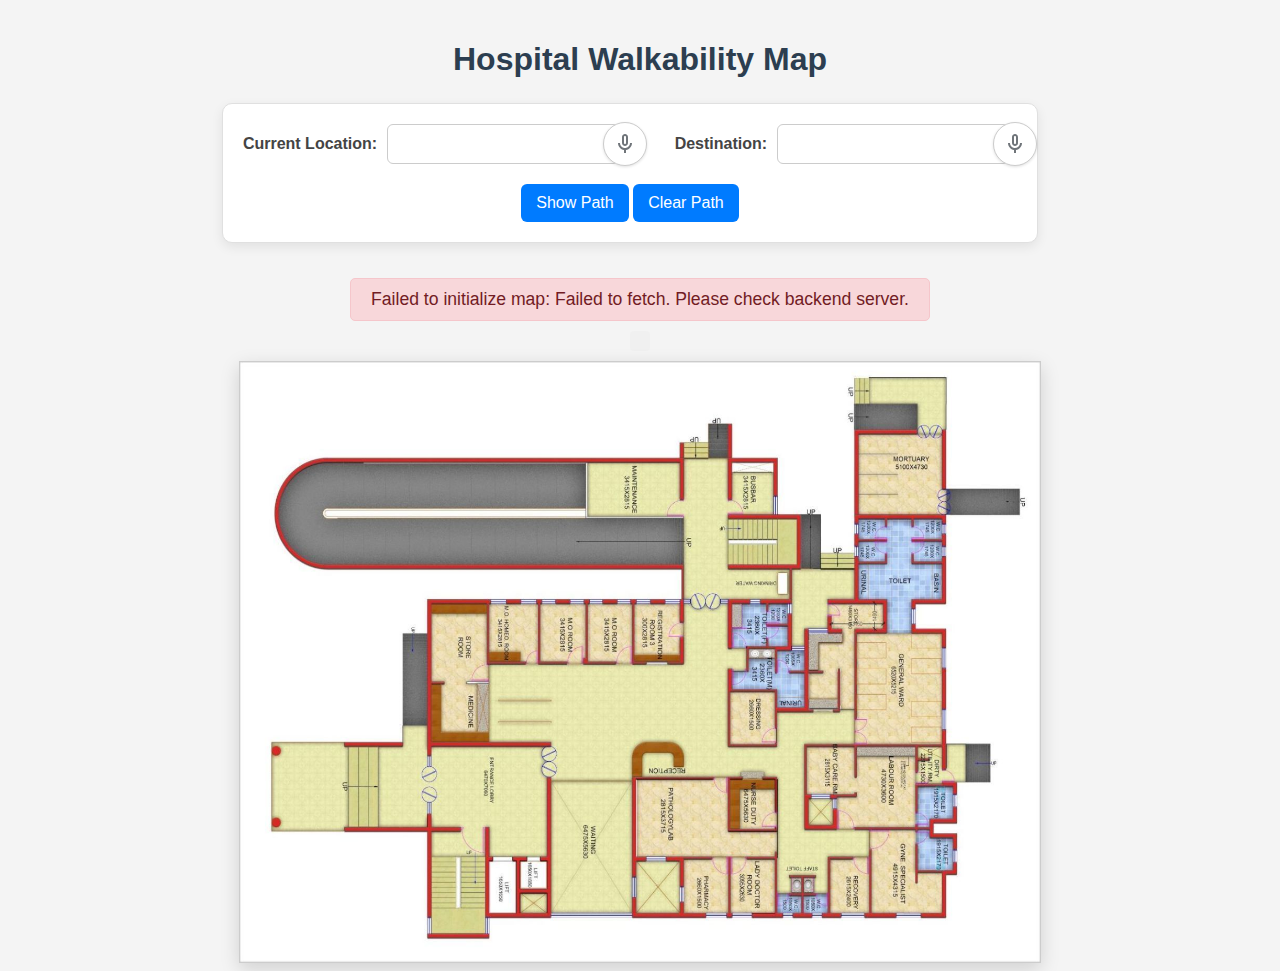
<file: index.html>
<!DOCTYPE html>
<html lang="en">
<head>
    <meta charset="UTF-8">
    <meta name="viewport" content="width=device-width, initial-scale=1.0">
    <title>Hospital Walkability Map</title>
    <style>
        .controls-row {
            display: flex;
            gap: 20px;
            justify-content: center;
            width: 100%;
        }
        .input-group {
            display: flex;
            align-items: center;
            gap: 10px;
            position: relative;
        }
        .input-label {
            min-width: 120px;
            text-align: right;
            font-weight: bold;
        }
        .input-container {
            position: relative;
            width: 240px;
        }
        input {
            width: 100%;
            padding-right: 45px; /* Make space for the voice button */
        }
        .voice-btn {
            position: absolute;
            right: -20px;
            top: 50%;
            transform: translateY(-50%);
            background: white;
            border: 1px solid #ccc;
            color: #70757a;
            width: 44px;
            height: 44px;
            display: flex;
            align-items: center;
            justify-content: center;
            cursor: pointer;
            border-radius: 50%;
            padding: 0;
            box-shadow: 0 1px 3px rgba(0,0,0,0.12);
            z-index: 1;
        }
        .voice-btn svg {
            width: 24px;
            height: 24px;
        }
        .voice-btn:hover {
            background-color: rgba(0, 0, 0, 0.05);
            border-color: #999;
        }
        .voice-btn.recording {
            color: #ea4335;
            border-color: #ea4335;
            animation: pulse 1.5s infinite;
        }
        @keyframes pulse {
            0% { transform: scale(1); }
            50% { transform: scale(1.05); }
            100% { transform: scale(1); }
        }
        body {
            font-family: sans-serif;
            display: flex;
            flex-direction: column;
            align-items: center;
            margin-top: 20px;
            background-color: #f4f4f4;
            color: #333;
        }
        h1 {
            color: #2c3e50;
            margin-bottom: 25px;
        }
        #controls {
            margin-bottom: 20px;
            padding: 20px;
            border: 1px solid #e0e0e0;
            border-radius: 10px;
            background-color: #ffffff;
            box-shadow: 0 4px 12px rgba(0,0,0,0.08);
            display: flex;
            flex-direction: column;
            gap: 10px;
            gap: 20px;
            align-items: center;
            flex-wrap: wrap;
            justify-content: center;
            margin-right: 20px;
        }
        label {
            font-weight: bold;
            color: #444;
        }
        input, button {
            padding: 10px 15px;
            border-radius: 6px;
            border: 1px solid #ccc;
            font-size: 16px;
            transition: all 0.2s ease;
        }
        input {
            width: 200px;
        }
        input:focus, button:focus {
            outline: none;
            border-color: #007bff;
            box-shadow: 0 0 0 3px rgba(0, 123, 255, 0.25);
        }
        button {
            cursor: pointer;
        }
        button {
            background-color: #007bff;
            color: white;
            border: none;
            flex-shrink: 0;
        }
        button:hover {
            background-color: #0056b3;
            transform: translateY(-1px);
        }
        button:active {
            background-color: #004085;
            transform: translateY(0);
        }
        #floorPlanCanvas {
            border: 1px solid #ccc;
            background-image: url('c.png'); /* Your floorplan image as background */
            background-size: 100% 100%; /* Stretch image to fit canvas exactly */
            background-repeat: no-repeat;
            background-position: center;
            box-shadow: 0 6px 18px rgba(0,0,0,0.15);
        }
        .message-box {
            margin-top: 15px;
            padding: 10px 20px;
            border-radius: 5px;
            font-size: 1.1em;
            display: none;
            animation: fadeIn 0.5s forwards;
        }
        .message-box.success {
            background-color: #d4edda;
            color: #155724;
            border: 1px solid #c3e6cb;
        }
        .message-box.error {
            background-color: #f8d7da;
            color: #721c24;
            border: 1px solid #f5c6cb;
        }
        @keyframes fadeIn {
            from { opacity: 0; }
            to { opacity: 1; display: block; }
        }
        .distance-info {
           margin: 10px 0;
           padding: 10px;
           background-color: #f0f0f0;
           border-radius: 4px;
           font-size: 16px;
           text-align: center;
}
    </style>
</head>
<body>
    <h1>Hospital Walkability Map</h1>

    <div id="controls">
        <div class="controls-row">
            <div class="input-group">
                <label class="input-label" for="currentLocation">Current Location:</label>
                <div class="input-container">
                    <input type="text" id="currentLocation" list="currentLocationList" autocomplete="off">
                    <button class="voice-btn" onclick="startVoiceInput('currentLocation')" title="Voice input for current location">
                        <svg viewBox="0 0 24 24">
                            <path fill="currentColor" d="M12 14c1.66 0 3-1.34 3-3V5c0-1.66-1.34-3-3-3S9 3.34 9 5v6c0 1.66 1.34 3 3 3zm-1-9c0-.55.45-1 1-1s1 .45 1 1v6c0 .55-.45 1-1 1s-1-.45-1-1V5z"/>
                            <path fill="currentColor" d="M17 11c0 2.76-2.24 5-5 5s-5-2.24-5-5H5c0 3.53 2.61 6.43 6 6.92V21h2v-3.08c3.39-.49 6-3.39 6-6.92h-2z"/>
                        </svg>
                    </button>
                    <datalist id="currentLocationList"></datalist>
                </div>
            </div>

            <div class="input-group">
                <label class="input-label" for="destination">Destination:</label>
                <div class="input-container">
                    <input type="text" id="destination" list="destinationList" autocomplete="off">
                    <button class="voice-btn" onclick="startVoiceInput('destination')" title="Voice input for destination">
                        <svg viewBox="0 0 24 24">
                            <path fill="currentColor" d="M12 14c1.66 0 3-1.34 3-3V5c0-1.66-1.34-3-3-3S9 3.34 9 5v6c0 1.66 1.34 3 3 3zm-1-9c0-.55.45-1 1-1s1 .45 1 1v6c0 .55-.45 1-1 1s-1-.45-1-1V5z"/>
                            <path fill="currentColor" d="M17 11c0 2.76-2.24 5-5 5s-5-2.24-5-5H5c0 3.53 2.61 6.43 6 6.92V21h2v-3.08c3.39-.49 6-3.39 6-6.92h-2z"/>
                        </svg>
                    </button>
                    <datalist id="destinationList"></datalist>
                </div>
            </div>
        </div>

        <div>
            <button onclick="findAndDrawPath()">Show Path</button>
            <button onclick="clearPath()">Clear Path</button>
        </div>
    </div>

    <div id="messageBox" class="message-box"></div>
    <div id="distanceInfo" class="distance-info"></div>

    <canvas id="floorPlanCanvas" width="800" height="600"></canvas>
    
    <script>
        // 1. Get references to HTML elements
        const canvas = document.getElementById('floorPlanCanvas');
        const ctx = canvas.getContext('2d');
        const currentLocationSelect = document.getElementById('currentLocation');
        const destinationSelect = document.getElementById('destination');
        const messageBox = document.getElementById('messageBox');

        // 2. Define the URL of your backend API
        const API_BASE_URL = 'http://127.0.0.1:5000';

        // 3. Grid Dimensions (from your walkability matrix, which is 60x60)
        const GRID_SIZE_X = 60; // Total columns (horizontal)
        const GRID_SIZE_Y = 60; // Total rows (vertical)

        // 4. Calculate cell size in pixels on the canvas
        const CELL_SIZE_X = canvas.width / GRID_SIZE_X;
        const CELL_SIZE_Y = canvas.height / GRID_SIZE_Y;

        // 5. Array to store room block data for drawing (NOT USED FOR DRAWING ROOMS ANYMORE)
        // Kept for consistency if needed for other data, but drawRoomBlocks() is removed.
        let roomBlocksData = {}; 

        // 6. Function to convert grid coordinates (row, col) to canvas pixel coordinates (x, y)
        function gridToCanvas(gridCol, gridRow) {
            const canvasX = gridCol * CELL_SIZE_X + CELL_SIZE_X / 2;
            const canvasY = gridRow * CELL_SIZE_Y + CELL_SIZE_Y / 2;
            return { x: canvasX, y: canvasY };
        }

        // 7. Function to display messages to the user
        function showMessage(message, type) {
            messageBox.textContent = message;
            messageBox.className = `message-box ${type}`;
            messageBox.style.display = 'block';
            setTimeout(() => {
                messageBox.style.display = 'none';
                messageBox.className = 'message-box';
            }, 5000);
        }

        // 8. REMOVED: Function to draw room blocks (as per your request)
        // This function is no longer needed because the rooms are on your background image.
        /*
        function drawRoomBlocks(roomBlocksData) {
            ctx.fillStyle = 'rgba(173, 216, 230, 0.5)'; // Light blue with transparency
            ctx.strokeStyle = 'black';
            ctx.lineWidth = 1;
            ctx.font = '6px Arial';

            for (const roomName in roomBlocksData) {
                const [row_start, col_start, height, width] = roomBlocksData[roomName];

                const rectX = col_start * CELL_SIZE_X;
                const rectY = row_start * CELL_SIZE_Y;
                const rectWidth = width * CELL_SIZE_X;
                const rectHeight = height * CELL_SIZE_Y;

                ctx.fillRect(rectX, rectY, rectWidth, rectHeight);
                ctx.strokeRect(rectX, rectY, rectWidth, rectHeight);

                const displayRoomName = roomName.replace(/\n/g, ' ').replace(/\b\w/g, c => c.toUpperCase());
                ctx.fillStyle = 'black';
                ctx.textAlign = 'center';
                ctx.textBaseline = 'middle';
                ctx.fillText(displayRoomName, rectX + rectWidth / 2, rectY + rectHeight / 2);
            }
        }
        */

        // 9. Function to populate dropdowns (no change here)
        // Store all room names globally
        let allRooms = [];

        // Function to filter and update datalist options
        function updateDatalistOptions(input, datalist) {
            const value = input.value.toLowerCase();
            const filteredRooms = allRooms.filter(room => 
                room.toLowerCase().includes(value)
            );
            
            datalist.innerHTML = '';
            filteredRooms.forEach(room => {
                const option = document.createElement('option');
                option.value = room.replace(/\b\w/g, c => c.toUpperCase());
                datalist.appendChild(option);
            });
        }

        async function initializeMap() {
            try {
                // Fetch room names
                const roomsResponse = await fetch(`${API_BASE_URL}/get_rooms`);
                if (!roomsResponse.ok) throw new Error(`HTTP error! status: ${roomsResponse.status}`);
                allRooms = await roomsResponse.json();

                // Set up event listeners for real-time filtering
                const currentLocationInput = document.getElementById('currentLocation');
                const destinationInput = document.getElementById('destination');
                const currentLocationList = document.getElementById('currentLocationList');
                const destinationList = document.getElementById('destinationList');

                currentLocationInput.addEventListener('input', () => 
                    updateDatalistOptions(currentLocationInput, currentLocationList)
                );
                destinationInput.addEventListener('input', () => 
                    updateDatalistOptions(destinationInput, destinationList)
                );

                // Initialize datalists with all rooms
                updateDatalistOptions(currentLocationInput, currentLocationList);
                updateDatalistOptions(destinationInput, destinationList);

                // Fetch room block data (still fetched, but not used for drawing rooms)
                // This call is now primarily to ensure the backend connection is stable.
                const roomBlocksResponse = await fetch(`${API_BASE_URL}/get_room_blocks`);
                if (!roomBlocksResponse.ok) throw new Error(`HTTP error! status: ${roomBlocksResponse.status}`);
                roomBlocksData = await roomBlocksResponse.json(); // Data is stored, but drawRoomBlocks() is removed.

                // Clear canvas (no need to redraw room blocks here anymore as they are part of the background image)
                ctx.clearRect(0, 0, canvas.width, canvas.height); 

                showMessage('Map loaded and rooms populated successfully!', 'success');

            } catch (error) {
                console.error('Initialization Error:', error);
                showMessage(`Failed to initialize map: ${error.message}. Please check backend server.`, 'error');
            }
        }

        // 10. Function to find and draw the path
        async function findAndDrawPath() {
            const currentLocation = document.getElementById('currentLocation').value.toLowerCase();
            const destination = document.getElementById('destination').value.toLowerCase();

            if (!currentLocation || !destination) {
                showMessage('Please select both a current location and a destination.', 'error');
                return;
            }

            try {
                const response = await fetch(`${API_BASE_URL}/find_path`, {
                    method: 'POST',
                    headers: { 'Content-Type': 'application/json' },
                    body: JSON.stringify({
                        currentLocation: currentLocation,
                        destination: destination
                    }),
                });

                if (!response.ok) {
                    const errorData = await response.json();
                    throw new Error(errorData.error || `HTTP error! status: ${response.status}`);
                }

                const data = await response.json();
                const path = data.path;
                const startCoords = data.start_coords;
                const endCoords = data.end_coords;

                // Clear only the canvas for the new path (background image remains)
                ctx.clearRect(0, 0, canvas.width, canvas.height); 

                if (path && path.length > 0) {
                    drawPath(path, startCoords, endCoords);
                    showMessage(`Path found from ${currentLocation.toUpperCase()} to ${destination.toUpperCase()}.`, 'success');
                } else {
                    showMessage('No path found between the selected locations.', 'error');
                }

            } catch (error) {
                console.error('Error finding path:', error);
                showMessage(`Failed to find path: ${error.message}`, 'error');
            }
        }

        // 11. Function to clear the canvas (remove drawn path)
        // Now only clears the canvas, relying on the background image for the map.
        function clearPath() {
            ctx.clearRect(0, 0, canvas.width, canvas.height); // Clears entire canvas area
            showMessage('Path cleared.', 'success');
        }

        // 12. Function to draw the path, start, and end markers (no change here)
        function drawPath(path, startCoords, endCoords) {
            // Draw the path line
            ctx.beginPath();
            ctx.strokeStyle = '#007bff';
            ctx.lineWidth = 4;
            ctx.lineJoin = 'round';
            ctx.lineCap = 'round';

            const startPointCanvas = gridToCanvas(path[0][1], path[0][0]);
            ctx.moveTo(startPointCanvas.x, startPointCanvas.y);

            for (let i = 1; i < path.length; i++) {
                const point = path[i];
                const canvasPoint = gridToCanvas(point[1], point[0]);
                ctx.lineTo(canvasPoint.x, canvasPoint.y);
            }
            ctx.stroke();

            // Draw start marker
            const startCanvasPos = gridToCanvas(startCoords[1], startCoords[0]);
            ctx.fillStyle = 'green';
            ctx.beginPath();
            ctx.arc(startCanvasPos.x, startCanvasPos.y, 8, 0, Math.PI * 2);
            ctx.fill();
            ctx.strokeStyle = 'white';
            ctx.lineWidth = 2;
            ctx.stroke();

            // Draw end marker
            const endCanvasPos = gridToCanvas(endCoords[1], endCoords[0]);
            ctx.fillStyle = 'red';
            ctx.beginPath();
            ctx.arc(endCanvasPos.x, endCanvasPos.y, 8, 0, Math.PI * 2);
            ctx.fill();
            ctx.strokeStyle = 'white';
            ctx.lineWidth = 2;
            ctx.stroke();
        }

        // --- Voice Recognition Code ---
        function startVoiceInput(inputId) {
            // Check if browser supports speech recognition
            if (!('SpeechRecognition' in window || 'webkitSpeechRecognition' in window)) {
                showMessage('Speech recognition is not supported in your browser. Please use Chrome or Edge.', 'error');
                return;
            }

            const button = event.target;
            const recognition = new (window.SpeechRecognition || window.webkitSpeechRecognition)();
            
            button.classList.add('recording');
            
            recognition.lang = 'en-US';
            recognition.continuous = false;
            recognition.interimResults = false;
            recognition.maxAlternatives = 3;  // Get multiple alternatives for better matching

            let speechDetected = false;
            let recognitionEnded = false;

            recognition.onresult = (event) => {
                if (recognitionEnded) return; // Prevent duplicate processing
                
                speechDetected = true;
                recognitionEnded = true;
                const results = event.results[0];
                let matchFound = false;

                // Try each alternative result
                for (let i = 0; i < results.length && !matchFound; i++) {
                    const text = results[i].transcript.toLowerCase();
                    console.log(`Attempt ${i + 1} recognized text:`, text);
                    
                    // Try to find a matching room
                    for (const room of allRooms) {
                        if (text.includes(room.toLowerCase())) {
                            document.getElementById(inputId).value = room;
                            showMessage(`Recognized: ${room}`, 'success');
                            matchFound = true;
                            break;
                        }
                    }
                }

                if (!matchFound) {
                    showMessage(`Could not find a matching room in: "${results[0].transcript}". Please try again.`, 'error');
                }

                // Ensure recognition is stopped
                try {
                    recognition.abort(); // Force stop the recognition
                } catch (e) {
                    console.log('Recognition already stopped');
                }
            };

            recognition.onerror = (event) => {
                if (recognitionEnded) return; // Skip error handling if we're done
                
                console.error('Speech recognition error:', event.error);
                if (!speechDetected && !recognitionEnded) {
                    if (event.error === 'not-allowed') {
                        showMessage('Microphone access denied. Please allow microphone access and try again.', 'error');
                    } else if (event.error === 'no-speech' && !speechDetected) {
                        showMessage('No speech was detected. Please try again.', 'error');
                    }
                }
                recognitionEnded = true;
                button.classList.remove('recording');
            };

            recognition.onend = () => {
                if (!recognitionEnded) {
                    recognitionEnded = true;
                    if (!speechDetected) {
                        showMessage('No speech was detected. Please try again.', 'error');
                    }
                }
                button.classList.remove('recording');
            };

            // Start recognition with error handling
            try {
                recognition.start();
                showMessage('Listening... Please speak the room name.', 'success');
            } catch (error) {
                console.error('Error starting speech recognition:', error);
                showMessage('Could not start speech recognition. Please try again.', 'error');
                button.classList.remove('recording');
            }
        }

        // --- Initial call when the page is fully loaded ---
        window.onload = initializeMap;
    </script>
</body>
</html>
</file>
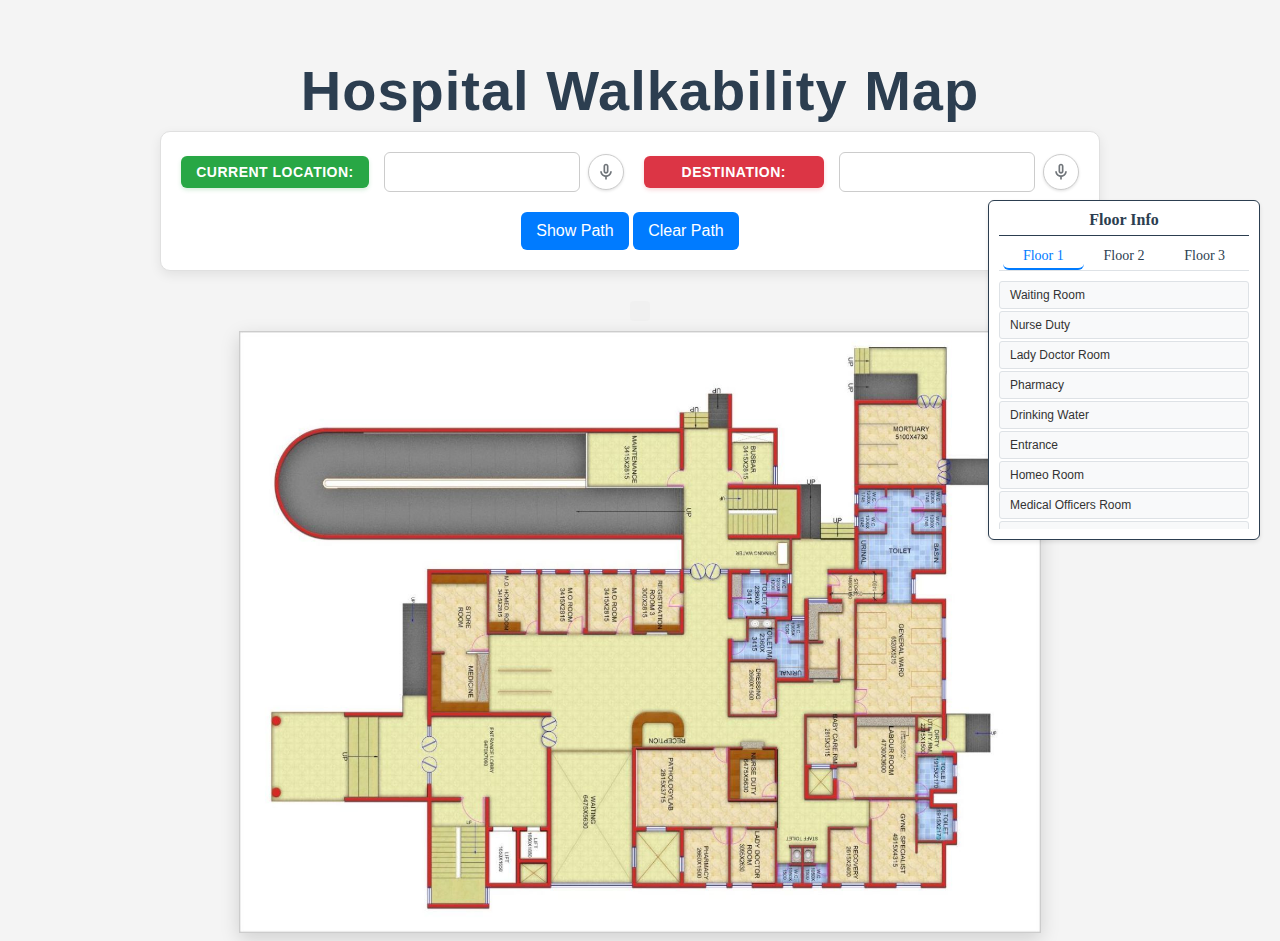
<file: index_new.html>
<!DOCTYPE html>
<html lang="en">
<head>
    <meta charset="UTF-8">
    <meta name="viewport" content="width=device-width, initial-scale=1.0">
    <title>Hospital Walkability Map</title>
    <link rel="stylesheet" href="styles.css">
</head>
<body>
    <h1>Hospital Walkability Map</h1>

    <div class="floor-selector">
        <div class="floor-info-heading">Floor Info</div>
        <div class="floor-tabs">
            <button class="floor-tab active" onclick="changeFloor(1)">Floor 1</button>
            <button class="floor-tab" onclick="changeFloor(2)">Floor 2</button>
            <button class="floor-tab" onclick="changeFloor(3)">Floor 3</button>
        </div>
        <div id="floor1Rooms" class="room-list active">
            <div class="room-item" onclick="selectRoom('waiting room')">Waiting Room</div>
            <div class="room-item" onclick="selectRoom('nurse duty')">Nurse Duty</div>
            <div class="room-item" onclick="selectRoom('lady doctor room')">Lady Doctor Room</div>
            <div class="room-item" onclick="selectRoom('pharmacy')">Pharmacy</div>
            <div class="room-item" onclick="selectRoom('drinking water')">Drinking Water</div>
            <div class="room-item" onclick="selectRoom('entrance')">Entrance</div>
            <div class="room-item" onclick="selectRoom('homeo room')">Homeo Room</div>
            <div class="room-item" onclick="selectRoom('medical officers room')">Medical Officers Room</div>
            <div class="room-item" onclick="selectRoom('registration room')">Registration Room</div>
            <div class="room-item" onclick="selectRoom('reception')">Reception</div>
            <div class="room-item" onclick="selectRoom('pathology lab')">Pathology Lab</div>
            <div class="room-item" onclick="selectRoom('washroom1')">Washroom 1</div>
            <div class="room-item" onclick="selectRoom('washroom2')">Washroom 2</div>
            <div class="room-item" onclick="selectRoom('labour room')">Labour Room</div>
            <div class="room-item" onclick="selectRoom('gynaecologist specialist')">Gynaecologist Specialist</div>
            <div class="room-item" onclick="selectRoom('recovery room')">Recovery Room</div>
            <div class="room-item" onclick="selectRoom('dressing')">Dressing</div>
            <div class="room-item" onclick="selectRoom('general ward')">General Ward</div>
            <div class="room-item" onclick="selectRoom('ramp')">Ramp</div>
        </div>
        <div id="floor2Rooms" class="room-list"></div>
        <div id="floor3Rooms" class="room-list"></div>
    </div>

    <div id="controls">
        <div class="controls-row">
            <div class="input-group">
                <label class="input-label" for="currentLocation">Current Location:</label>
                <div class="input-container">
                    <input type="text" id="currentLocation" list="currentLocationList" autocomplete="off">
                    <button class="voice-btn" onclick="startVoiceInput('currentLocation')" title="Voice input for current location">
                        <svg viewBox="0 0 24 24">
                            <path fill="currentColor" d="M12 14c1.66 0 3-1.34 3-3V5c0-1.66-1.34-3-3-3S9 3.34 9 5v6c0 1.66 1.34 3 3 3zm-1-9c0-.55.45-1 1-1s1 .45 1 1v6c0 .55-.45 1-1 1s-1-.45-1-1V5z"/>
                            <path fill="currentColor" d="M17 11c0 2.76-2.24 5-5 5s-5-2.24-5-5H5c0 3.53 2.61 6.43 6 6.92V21h2v-3.08c3.39-.49 6-3.39 6-6.92h-2z"/>
                        </svg>
                    </button>
                    <datalist id="currentLocationList"></datalist>
                </div>
            </div>

            <div class="input-group">
                <label class="input-label" for="destination">Destination:</label>
                <div class="input-container">
                    <input type="text" id="destination" list="destinationList" autocomplete="off">
                    <button class="voice-btn" onclick="startVoiceInput('destination')" title="Voice input for destination">
                        <svg viewBox="0 0 24 24">
                            <path fill="currentColor" d="M12 14c1.66 0 3-1.34 3-3V5c0-1.66-1.34-3-3-3S9 3.34 9 5v6c0 1.66 1.34 3 3 3zm-1-9c0-.55.45-1 1-1s1 .45 1 1v6c0 .55-.45 1-1 1s-1-.45-1-1V5z"/>
                            <path fill="currentColor" d="M17 11c0 2.76-2.24 5-5 5s-5-2.24-5-5H5c0 3.53 2.61 6.43 6 6.92V21h2v-3.08c3.39-.49 6-3.39 6-6.92h-2z"/>
                        </svg>
                    </button>
                    <datalist id="destinationList"></datalist>
                </div>
            </div>
        </div>

        <div>
            <button onclick="findAndDrawPath()">Show Path</button>
            <button onclick="clearPath()">Clear Path</button>
        </div>
    </div>

    <div id="messageBox" class="message-box"></div>
    <div id="distanceInfo" class="distance-info"></div>

    <canvas id="floorPlanCanvas" width="800" height="600"></canvas>
    
    <script src="script.js"></script>
</body>
</html>
</file>
<file: styles.css>
.floor-selector {
    position: absolute;
    right: 20px;
    top: 200px;
    z-index: 1000;
    width: 250px;
    background: white;
    border: 1px solid #2c3e50;
    border-radius: 6px;
    box-shadow: 0 2px 4px rgba(0,0,0,0.1);
    padding: 10px;
}

.floor-info-heading {
    font-family: 'Georgia', serif;
    font-size: 16px;
    color: #2c3e50;
    font-weight: bold;
    margin-bottom: 8px;
    text-align: center;
    border-bottom: 1px solid #2c3e50;
    padding-bottom: 6px;
}

.floor-tabs {
    display: flex;
    margin-bottom: 8px;
    border-bottom: 1px solid #dee2e6;
    padding: 0 4px;
}

.floor-tab {
    padding: 4px 8px;
    font-family: 'Georgia', serif;
    font-size: 14px;
    color: #2c3e50;
    background: none;
    border: none;
    border-bottom: 2px solid transparent;
    cursor: pointer;
    transition: all 0.2s ease;
    flex: 1;
    text-align: center;
}

.floor-tab:hover {
    color: #007bff;
}

.floor-tab.active {
    color: #007bff;
    border-bottom: 2px solid #007bff;
}

.room-list {
    width: 100%;
    max-height: 250px;
    overflow-y: auto;
    display: none;
}

.room-list.active {
    display: block;
}

.room-item {
    padding: 6px 10px;
    margin: 2px 0;
    font-size: 12px;
    color: #333;
    background: #f8f9fa;
    border: 1px solid #dee2e6;
    border-radius: 3px;
    cursor: pointer;
    transition: all 0.2s ease;
}

.room-item:hover {
    background: #e9ecef;
    border-color: #007bff;
}

.room-list::-webkit-scrollbar {
    width: 6px;
}

.room-list::-webkit-scrollbar-track {
    background: #f1f1f1;
    border-radius: 3px;
}

.room-list::-webkit-scrollbar-thumb {
    background: #bbb;
    border-radius: 3px;
}

.room-list::-webkit-scrollbar-thumb:hover {
    background: #999;
}

.controls-row {
    display: flex;
    gap: 20px;
    justify-content: center;
    width: 100%;
}

.input-group {
    display: flex;
    align-items: center;
    gap: 15px;
    position: relative;
}

.input-label {
    min-width: 150px;
    padding: 10px 15px;
    font-weight: 600;
    color: white;
    border-radius: 6px;
    text-align: center;
    text-transform: uppercase;
    font-size: 14px;
    letter-spacing: 0.5px;
}

.input-label[for="currentLocation"] {
    background-color: #28a745;
    box-shadow: 0 2px 4px rgba(40, 167, 69, 0.2);
}

.input-label[for="destination"] {
    background-color: #dc3545;
    box-shadow: 0 2px 4px rgba(220, 53, 69, 0.2);
}

.input-label {
    min-width: 150px;
    padding: 8px 15px;
    font-weight: bold;
    color: white;
    border-radius: 6px;
    text-align: center;
}

#currentLocation-label {
    background-color: #28a745;
}

#destination-label {
    background-color: #dc3545;
}

.input-container {
    position: relative;
    width: 240px;
    display: flex;
    align-items: center;
    gap: 8px;
}

input {
    flex: 1;
    min-width: 0;
    padding-right: 10px;
}

.voice-btn {
    flex-shrink: 0;
    background: white;
    border: 1px solid #ccc;
    color: #70757a;
    width: 36px;
    height: 36px;
    display: flex;
    align-items: center;
    justify-content: center;
    cursor: pointer;
    border-radius: 50%;
    padding: 0;
    box-shadow: 0 1px 3px rgba(0,0,0,0.12);
    transition: background-color 0.2s ease, border-color 0.2s ease;
}

.voice-btn svg {
    width: 20px;
    height: 20px;
}

.voice-btn:hover {
    background-color: rgba(0, 0, 0, 0.05);
    border-color: #999;
}

.voice-btn:active {
    background-color: rgba(0, 0, 0, 0.1);
    border-color: #666;
}

.voice-btn.recording {
    color: #ea4335;
    border-color: #ea4335;
    animation: pulse 1.5s infinite;
}

@keyframes pulse {
    0% { transform: scale(1); }
    50% { transform: scale(1.05); }
    100% { transform: scale(1); }
}

body {
    font-family: sans-serif;
    display: flex;
    flex-direction: column;
    align-items: center;
    margin-top: 20px;
    background-color: #f4f4f4;
    color: #333;
}

h1 {
    color: #2c3e50;
    margin-bottom: 8px;
    font-size: 3.5rem;
    font-weight: 700;
    letter-spacing: 1px;
}

.tagline {
    color: #6c757d;
    font-size: 1.1em;
    text-align: center;
    margin-bottom: 25px;
    font-style: italic;
}

#controls {
    margin-bottom: 20px;
    padding: 20px;
    border: 1px solid #e0e0e0;
    border-radius: 10px;
    background-color: #ffffff;
    box-shadow: 0 4px 12px rgba(0,0,0,0.08);
    display: flex;
    flex-direction: column;
    gap: 20px;
    align-items: center;
    flex-wrap: wrap;
    justify-content: center;
    margin-right: 20px;
}

label {
    font-weight: bold;
    color: #444;
}

input, button {
    padding: 10px 15px;
    border-radius: 6px;
    border: 1px solid #ccc;
    font-size: 16px;
    transition: all 0.2s ease;
}

input:focus, button:focus {
    outline: none;
    border-color: #007bff;
    box-shadow: 0 0 0 3px rgba(0, 123, 255, 0.25);
}

button {
    cursor: pointer;
    background-color: #007bff;
    color: white;
    border: none;
    flex-shrink: 0;
}

button:hover {
    background-color: #0056b3;
    transform: translateY(-1px);
}

button:active {
    background-color: #004085;
    transform: translateY(0);
}

#floorPlanCanvas {
    border: 1px solid #ccc;
    background-image: url('c.png');
    background-size: 100% 100%;
    background-repeat: no-repeat;
    background-position: center;
    box-shadow: 0 6px 18px rgba(0,0,0,0.15);
}

.message-box {
    margin-top: 15px;
    padding: 10px 20px;
    border-radius: 5px;
    font-size: 1.1em;
    display: none;
    animation: fadeIn 0.5s forwards;
}

.message-box.success {
    background-color: #d4edda;
    color: #155724;
    border: 1px solid #c3e6cb;
}

.message-box.error {
    background-color: #f8d7da;
    color: #721c24;
    border: 1px solid #f5c6cb;
}

.message-box.info {
    background-color: #e2f0fb;
    color: #0c5460;
    border: 1px solid #bee5eb;
}

@keyframes fadeIn {
    from { opacity: 0; }
    to { opacity: 1; display: block; }
}

.distance-info {
    margin: 10px 0;
    padding: 10px;
    background-color: #f0f0f0;
    border-radius: 4px;
    font-size: 16px;
    text-align: center;
}
</file>
